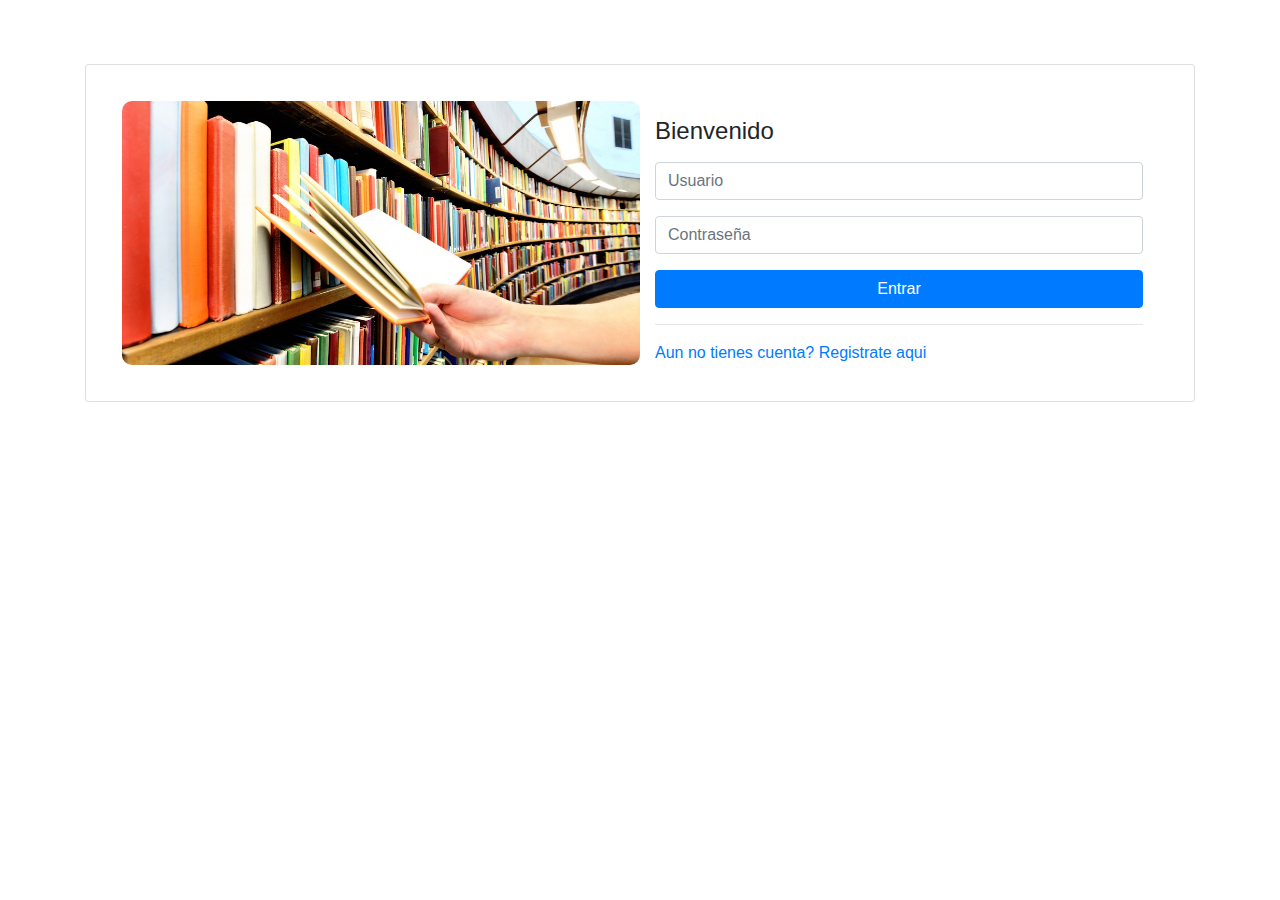
<file: target/Biblioteca-1.0-SNAPSHOT/index.html>
<!DOCTYPE html>
<html>
<head>
    <title>Login - Libreria Udemy</title>
    <meta http-equiv="Content-Type" content="text/html; charset=UTF-8">

    <script src="https://ajax.googleapis.com/ajax/libs/jquery/3.7.1/jquery.min.js"></script>
    <link rel="stylesheet" href="https://cdn.jsdelivr.net/npm/bootstrap@4.6.2/dist/css/bootstrap.min.css">

    <script src="https://cdn.jsdelivr.net/npm/popper.js@1.16.1/dist/umd/popper.min.js"></script>
    <script src="https://cdn.jsdelivr.net/npm/bootstrap@4.6.2/dist/js/bootstrap.bundle.min.js"></script>
    
    <script src="js/index.js"></script>
    <link rel="stylesheet" href="css/index.css"/>
</head>
<body>

    <div class="container py-3">
        <div class="card my-5">
            <div class="card-body">
                <div class="row m-3">
                    <div class="col-md-6 bg-login-image"> </div>

                    <div class="col-md-6">
                        <h1 class="h4 text-gray-900 my-3">Bienvenido</h1>
                        <form id="form-login"> 
                            <div class="form-group">
                                <input type="text" class="form-control" id="usuario" placeholder="Usuario" required>
                            </div>
                            <div class="form-group">
                                <input type="password" class="form-control" id="contrasena" placeholder="Contraseña" required >
                            </div>
                            <button type="submit" class="btn btn-primary btn-block" id="btnEntrar"> Entrar </button>
                            <hr>
                        </form>
                        <a href="register.html"> Aun no tienes cuenta? Registrate aqui </a>
                        <div id="login-error" class="alert alert-danger d-none" role="alert"> Usuario o Contraseña incorrectos</div>
                    </div>
                </div>
            </div>
        </div>
    </div>

</body>
</html>
</file>
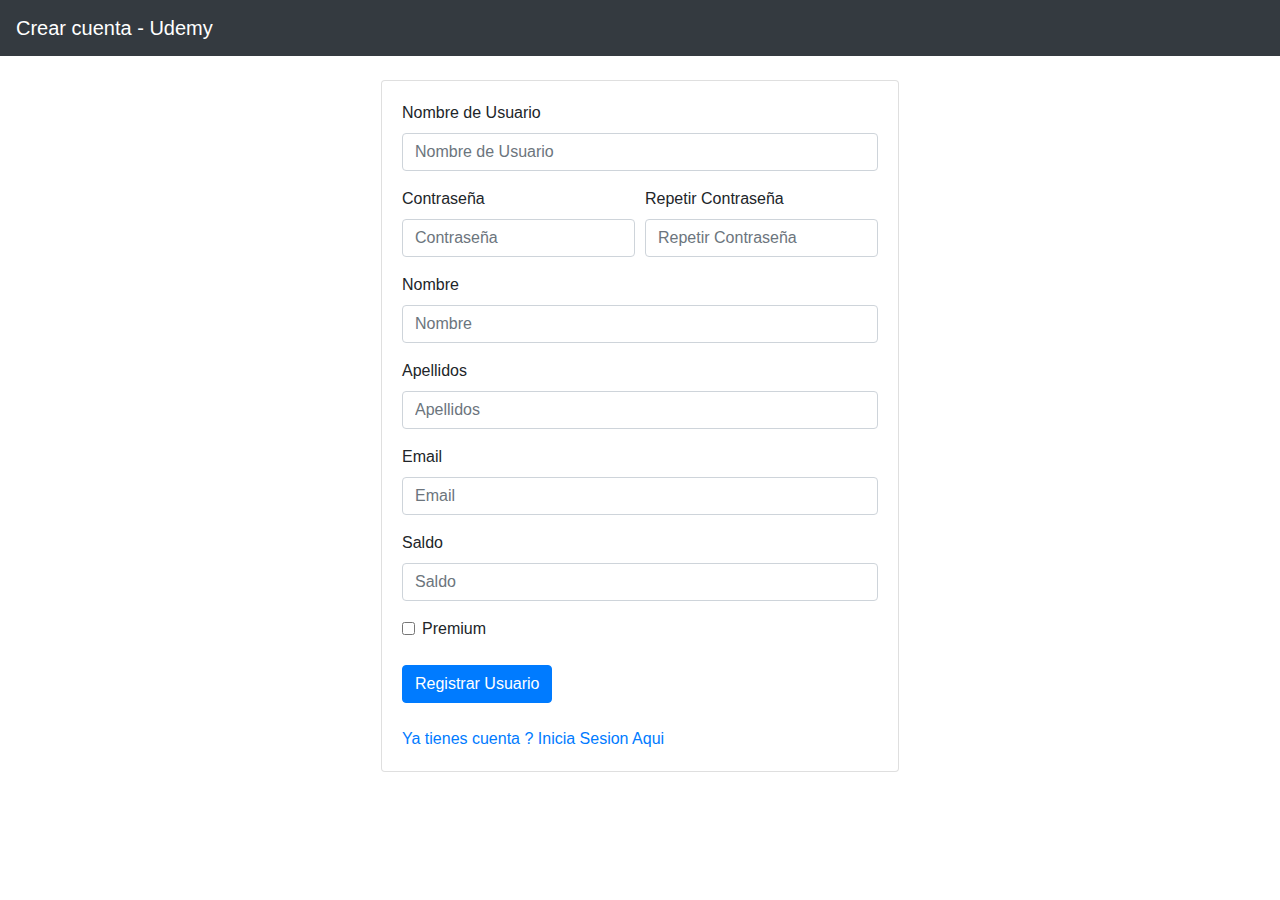
<file: target/Biblioteca-1.0-SNAPSHOT/register.html>
<!DOCTYPE html>
<html>
    <head>
        <title>Registro - Libreria Udemy </title>
        <meta charset="UTF-8">
        <meta name="viewport" content="width=device-width, initial-scale=1.0">

        <script src="https://ajax.googleapis.com/ajax/libs/jquery/3.7.1/jquery.min.js"></script>
        <link rel="stylesheet" href="https://cdn.jsdelivr.net/npm/bootstrap@4.6.2/dist/css/bootstrap.min.css">

        <script src="js/index.js" />
        <script src="https://cdn.jsdelivr.net/npm/popper.js@1.16.1/dist/umd/popper.min.js"></script>
        <script src="https://cdn.jsdelivr.net/npm/bootstrap@4.6.2/dist/js/bootstrap.bundle.min.js"></script>

        <link rel="stylesheet" href="css/index.css"/>
    </head>
    <body>
        <nav class="navbar navbar-dark bg-dark" > 
            <a href="index.html" class="navbar-brand" > Crear cuenta - Udemy</a>
        </nav>
        <main class="p-4 d-flex justify-content-center">
            <div class="card sizeDiv">
                <div class="card-body">
                    <form id="form-register" class="pb-4"> 

                        <div class="form-group">
                            <Label for="input-username"> Nombre de Usuario </label>
                            <input type="text" class="form-control" id="input-username" placeholder="Nombre de Usuario" required>
                        </div>
                        <div class="form-row">
                            <div class="form-group col-md-6">
                                <Label for="input-password"> Contraseña </label>
                                <input type="password" class="form-control" id="input-contrasena" placeholder="Contraseña" required>
                            </div>
                            <div class="form-group col-md-6">
                                <Label for="input-password"> Repetir Contraseña </label>
                                <input type="password" class="form-control" id="input-contrasena-repeat" placeholder="Repetir Contraseña" required>
                            </div>

                        </div>

                        <div class="form-group">
                            <Label for="input-nombre"> Nombre </label>
                            <input type="text" class="form-control" id="input-nombre" placeholder="Nombre" required>
                        </div>

                        <div class="form-group">
                            <Label for="input-apellidos"> Apellidos </label>
                            <input type="text" class="form-control" id="input-apellidos" placeholder="Apellidos" required>
                        </div>

                        <div class="form-group">
                            <Label for="input-email"> Email </label>
                            <input type="text" class="form-control" id="input-email" placeholder="Email" required>
                        </div>

                        <div class="form-group">
                            <Label for="input-saldo"> Saldo </label>
                            <input type="text" class="form-control" id="input-saldo" min="0" max="10000" placeholder="Saldo" required>
                        </div>
                        
                        <div class="form-group">
                             <div class="form-check">
                                 <input type="checkbox" class="form-check-input" id="input-premium">
                                 <Label class="form-checck-label" for="input-premium"> Premium </Label>
                             </div>
                        </div>
                        <input type="submit" class="btn btn-primary" id="register-btn" value="Registrar Usuario" />
                    </form>
                    
                    
                   <div id="register-error" class="alert alert-danger d-none" role="alert"> Error - Las contraseñas no coinciden  </div>
                   
                   <a href="index.html"> Ya tienes cuenta ? Inicia Sesion Aqui </a>
                    
        
                </div>
            </div>
        </main>

    </body>
</html>
</file>
<file: target/Biblioteca-1.0-SNAPSHOT/css/index.css>
.bg-login-image{
    background: url("../img/Biblioteca_login.jpg");
    background-position: center ; 
    background-size: cover ; 
    border: 0px ;
    border-radius: 10px ;
    
}
.sizeDiv{
   width:40 vw ;
   
}
</file>
